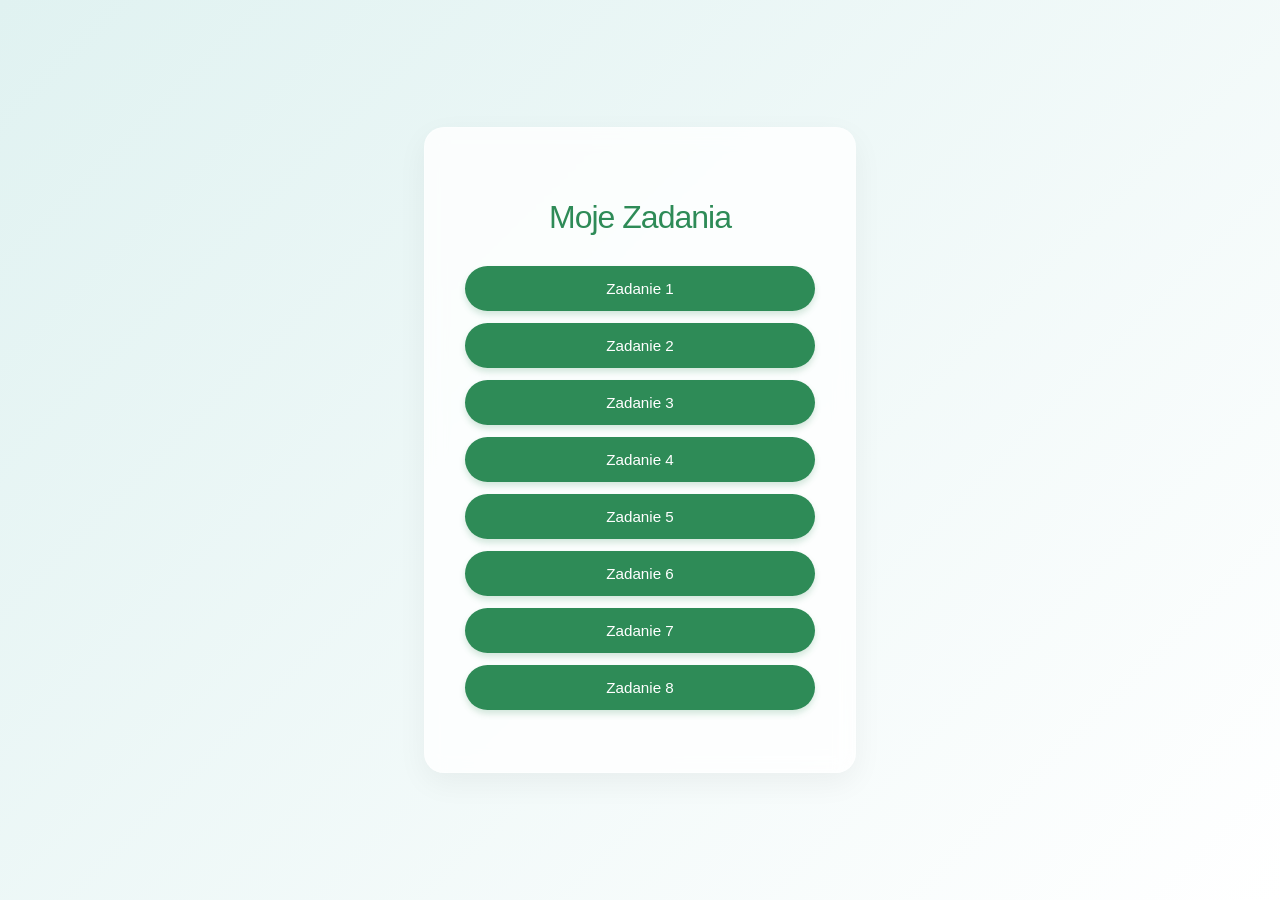
<file: index.html>
<!DOCTYPE html>
<html lang="pl">
<head>
    <meta charset="UTF-8">
    <title>Moje Zadania - Tymofii</title>
    <link rel="stylesheet" href="style.css">
</head>
<body>
    <div class="container">
        <h1>Moje Zadania</h1>
        
        <a href="zad1_cv/index.html" class="btn">Zadanie 1 </a>
        
        <a href="zad2_css/index.html" class="btn">Zadanie 2</a>

        <a href="zad3_motyw/index.html" class="btn">Zadanie 3</a>

        <a href="zad4_js/index.html" class="btn">Zadanie 4</a>
        
        <a href="zad5_form/index.html" class="btn">Zadanie 5</a>

        <a href="zad6_json/index.html" class="btn">Zadanie 6</a>

        <a href="zad7_storage/index.html" class="btn">Zadanie 7</a>

        <a href="zad8_backend/index.html" class="btn">Zadanie 8</a>
    </div>
</body>
</html>
</file>
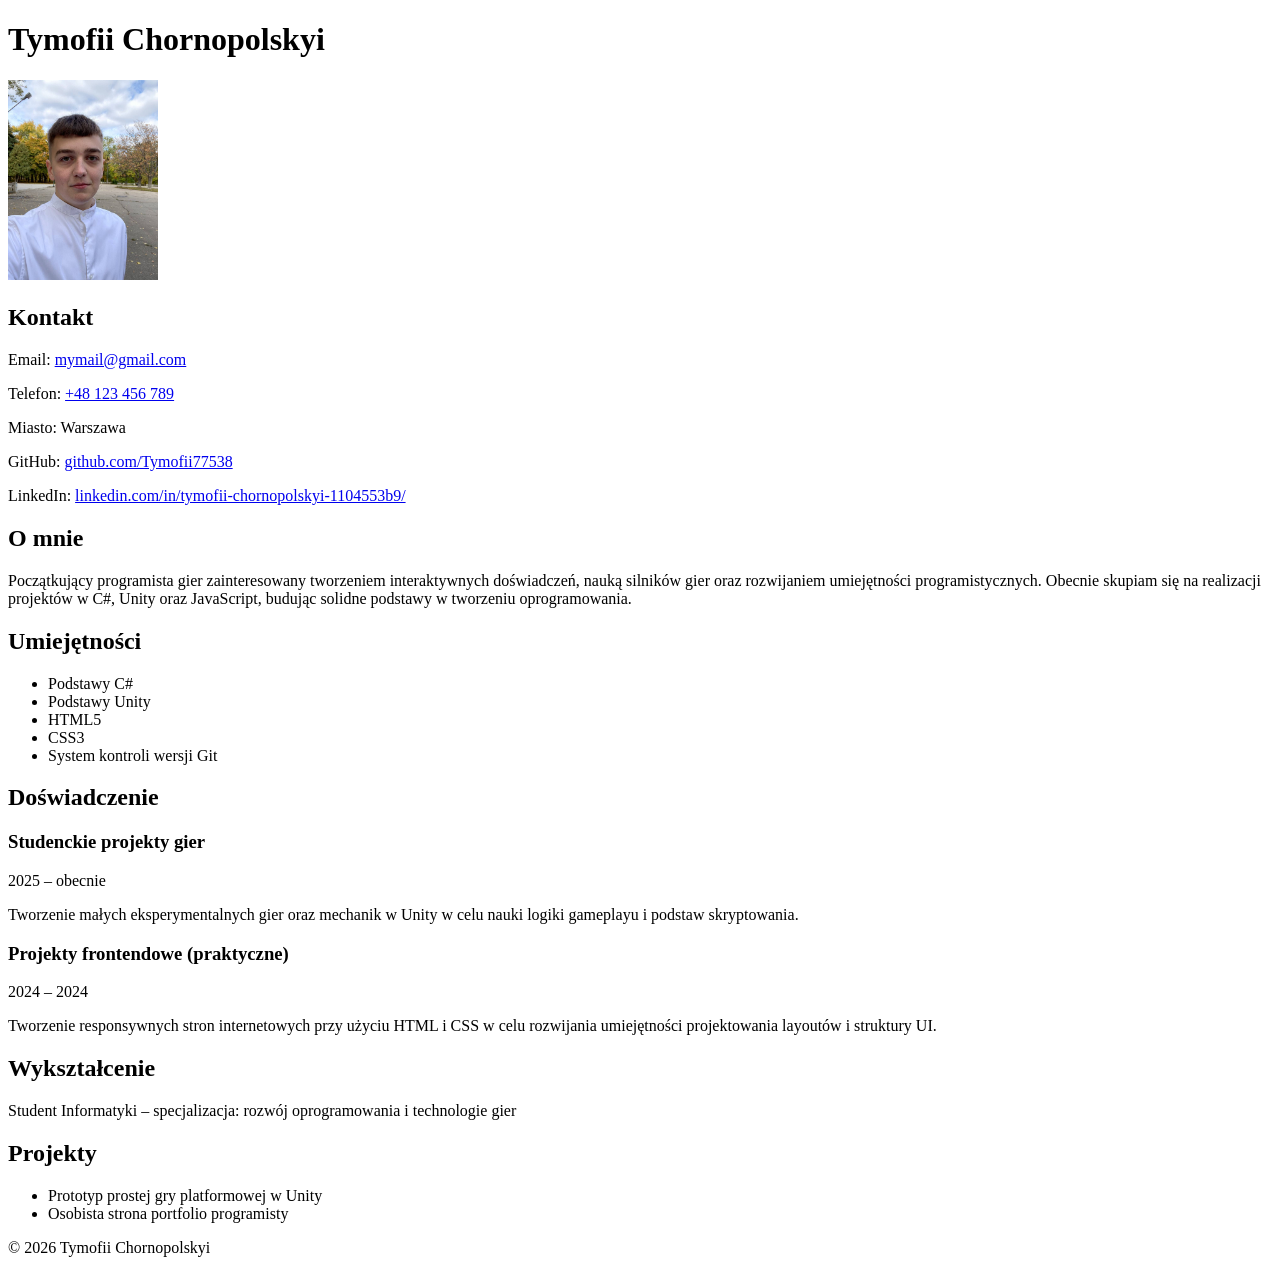
<file: zad1_cv/index.html>
<!DOCTYPE html>
<html lang="pl">
<head>
    <meta charset="UTF-8">
    <meta name="viewport" content="width=device-width, initial-scale=1.0">
    <title>CV Tymofii Chornopolskyi</title>
</head>
<body>

<header>
    <h1>Tymofii Chornopolskyi</h1>
    <img src="me.jpg" alt="Zdjęcie Tymofii Chornopolskyi" width="150">
</header>

<main>

<section>
    <h2>Kontakt</h2>
    <p>Email: 
        <a href="mailto:mymail@gmail.com">
            mymail@gmail.com
        </a>
    </p>

    <p>Telefon: 
        <a href="tel:+48123456789">
            +48 123 456 789
        </a>
    </p>

    <p>Miasto: Warszawa</p>

    <p>GitHub:
        <a href="https://github.com/Tymofii77538"
           target="_blank"
           rel="noopener noreferrer">
           github.com/Tymofii77538
        </a>
    </p>

    <p>LinkedIn:
        <a href="https://www.linkedin.com/in/tymofii-chornopolskyi-1104553b9/"
           target="_blank"
           rel="noopener noreferrer">
           linkedin.com/in/tymofii-chornopolskyi-1104553b9/
        </a>
    </p>
</section>

<section>
    <h2>O mnie</h2>
    <p>
        Początkujący programista gier zainteresowany tworzeniem interaktywnych
        doświadczeń, nauką silników gier oraz rozwijaniem umiejętności programistycznych.
        Obecnie skupiam się na realizacji projektów w C#, Unity oraz JavaScript,
        budując solidne podstawy w tworzeniu oprogramowania.
    </p>
</section>

<section>
    <h2>Umiejętności</h2>
    <ul>
        <li>Podstawy C#</li>
        <li>Podstawy Unity</li>
        <li>HTML5</li>
        <li>CSS3</li>
        <li>System kontroli wersji Git</li>
    </ul>
</section>

<section>
    <h2>Doświadczenie</h2>

    <article>
        <h3>Studenckie projekty gier</h3>
        <p>2025 – obecnie</p>
        <p>
            Tworzenie małych eksperymentalnych gier oraz mechanik w Unity w celu
            nauki logiki gameplayu i podstaw skryptowania.
        </p>
    </article>

    <article>
        <h3>Projekty frontendowe (praktyczne)</h3>
        <p>2024 – 2024</p>
        <p>
            Tworzenie responsywnych stron internetowych przy użyciu HTML i CSS
            w celu rozwijania umiejętności projektowania layoutów i struktury UI.
        </p>
    </article>

</section>

<section>
    <h2>Wykształcenie</h2>
    <p>
        Student Informatyki – specjalizacja: rozwój oprogramowania i technologie gier
    </p>
</section>

<section>
    <h2>Projekty</h2>
    <ul>
        <li>Prototyp prostej gry platformowej w Unity</li>
        <li>Osobista strona portfolio programisty</li>
    </ul>
</section>

</main>

<footer>
    <p>© 2026 Tymofii Chornopolskyi</p>
</footer>

</body>
</html>
</file>
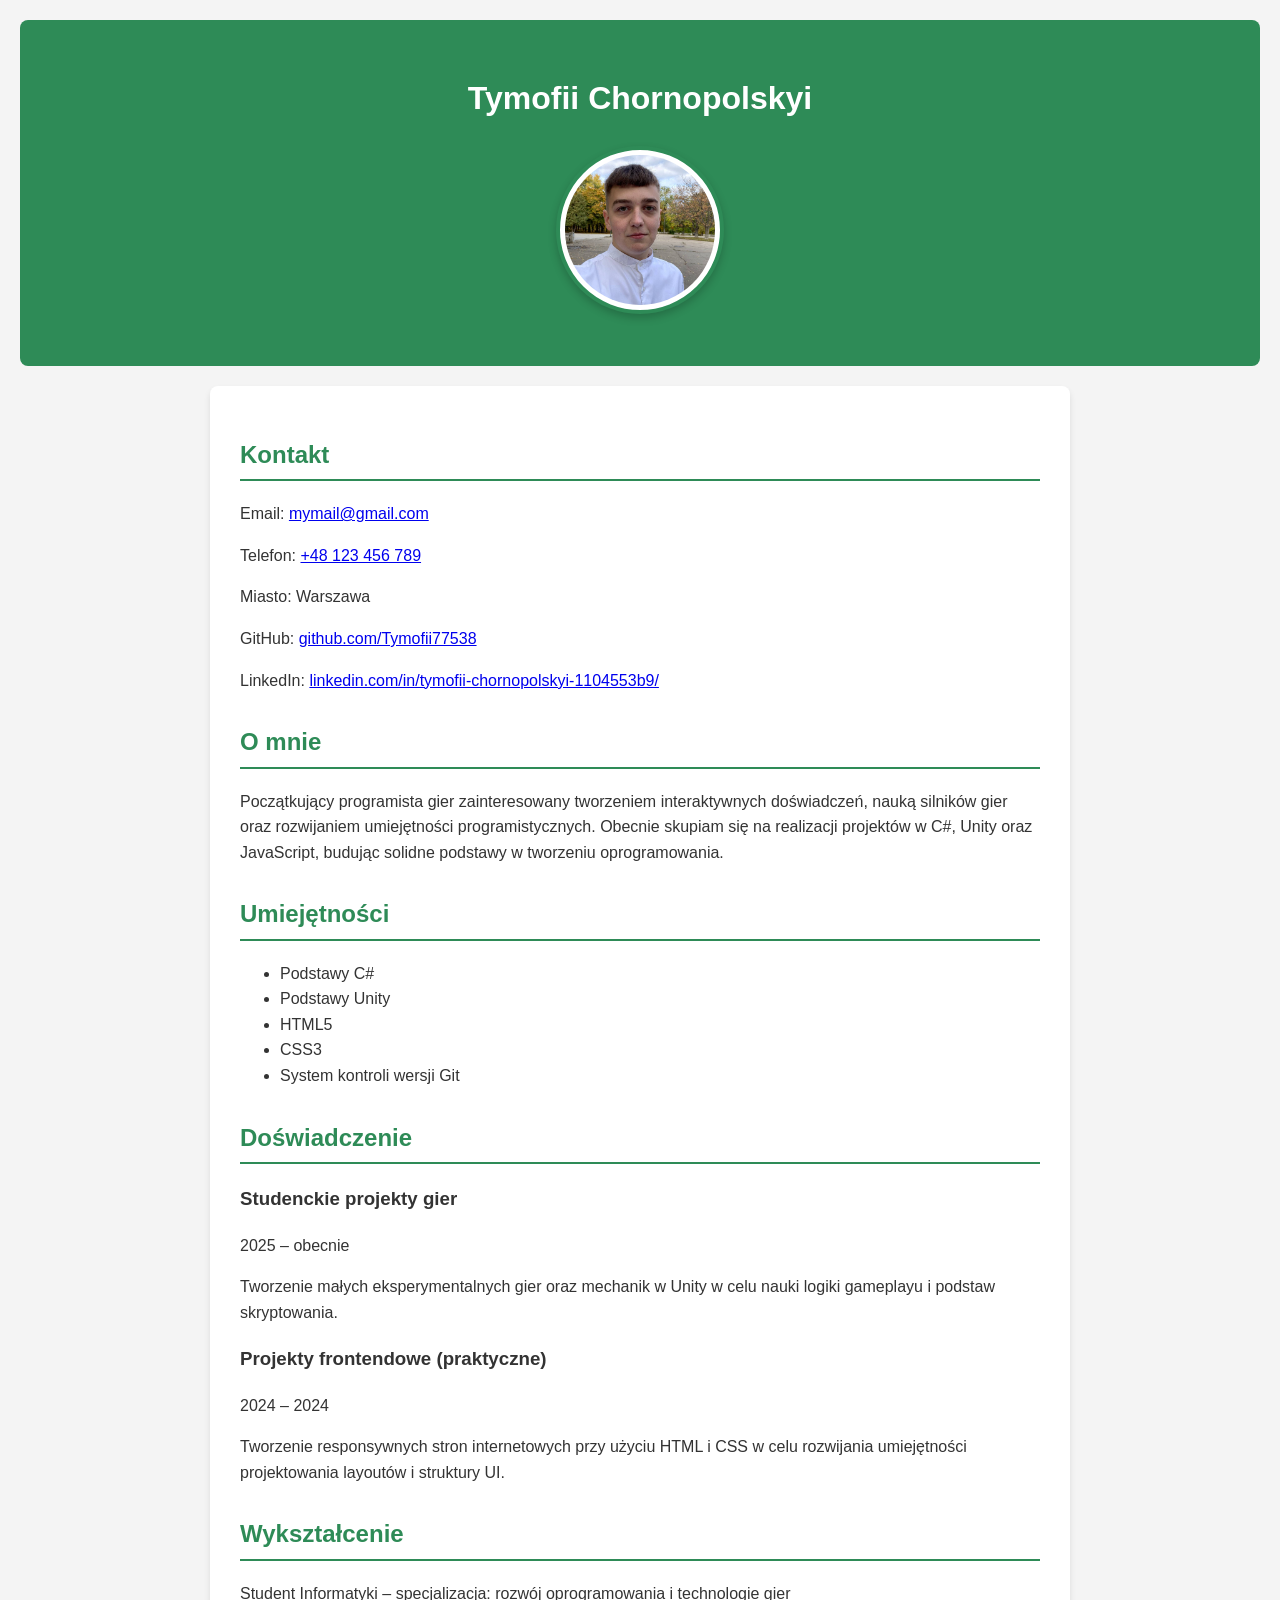
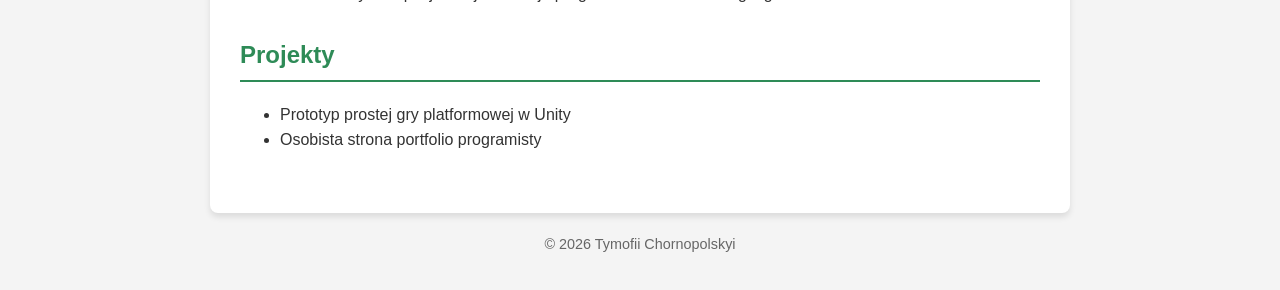
<file: zad2_css/index.html>
<!DOCTYPE html>
<html lang="pl">
<head>
    <meta charset="UTF-8">
    <meta name="viewport" content="width=device-width, initial-scale=1.0">
    <title>CV Tymofii Chornopolskyi</title>
    <link rel="stylesheet" href="style.css"> 
</head>
<body>

<header>
    <h1>Tymofii Chornopolskyi</h1>
    <img src="me.jpg" alt="Zdjęcie Tymofii Chornopolskyi" width="150">
</header>

<main>

<section>
    <h2>Kontakt</h2>
    <p>Email: 
        <a href="mailto:mymail@gmail.com">
            mymail@gmail.com
        </a>
    </p>

    <p>Telefon: 
        <a href="tel:+48123456789">
            +48 123 456 789
        </a>
    </p>

    <p>Miasto: Warszawa</p>

    <p>GitHub:
        <a href="https://github.com/Tymofii77538"
           target="_blank"
           rel="noopener noreferrer">
           github.com/Tymofii77538
        </a>
    </p>

    <p>LinkedIn:
        <a href="https://www.linkedin.com/in/tymofii-chornopolskyi-1104553b9/"
           target="_blank"
           rel="noopener noreferrer">
           linkedin.com/in/tymofii-chornopolskyi-1104553b9/
        </a>
    </p>
</section>

<section>
    <h2>O mnie</h2>
    <p>
        Początkujący programista gier zainteresowany tworzeniem interaktywnych
        doświadczeń, nauką silników gier oraz rozwijaniem umiejętności programistycznych.
        Obecnie skupiam się na realizacji projektów w C#, Unity oraz JavaScript,
        budując solidne podstawy w tworzeniu oprogramowania.
    </p>
</section>

<section>
    <h2>Umiejętności</h2>
    <ul>
        <li>Podstawy C#</li>
        <li>Podstawy Unity</li>
        <li>HTML5</li>
        <li>CSS3</li>
        <li>System kontroli wersji Git</li>
    </ul>
</section>

<section>
    <h2>Doświadczenie</h2>

    <article>
        <h3>Studenckie projekty gier</h3>
        <p>2025 – obecnie</p>
        <p>
            Tworzenie małych eksperymentalnych gier oraz mechanik w Unity w celu
            nauki logiki gameplayu i podstaw skryptowania.
        </p>
    </article>

    <article>
        <h3>Projekty frontendowe (praktyczne)</h3>
        <p>2024 – 2024</p>
        <p>
            Tworzenie responsywnych stron internetowych przy użyciu HTML i CSS
            w celu rozwijania umiejętności projektowania layoutów i struktury UI.
        </p>
    </article>

</section>

<section>
    <h2>Wykształcenie</h2>
    <p>
        Student Informatyki – specjalizacja: rozwój oprogramowania i technologie gier
    </p>
</section>

<section>
    <h2>Projekty</h2>
    <ul>
        <li>Prototyp prostej gry platformowej w Unity</li>
        <li>Osobista strona portfolio programisty</li>
    </ul>
</section>

</main>

<footer>
    <p>© 2026 Tymofii Chornopolskyi</p>
</footer>

</body>
</html>
</file>
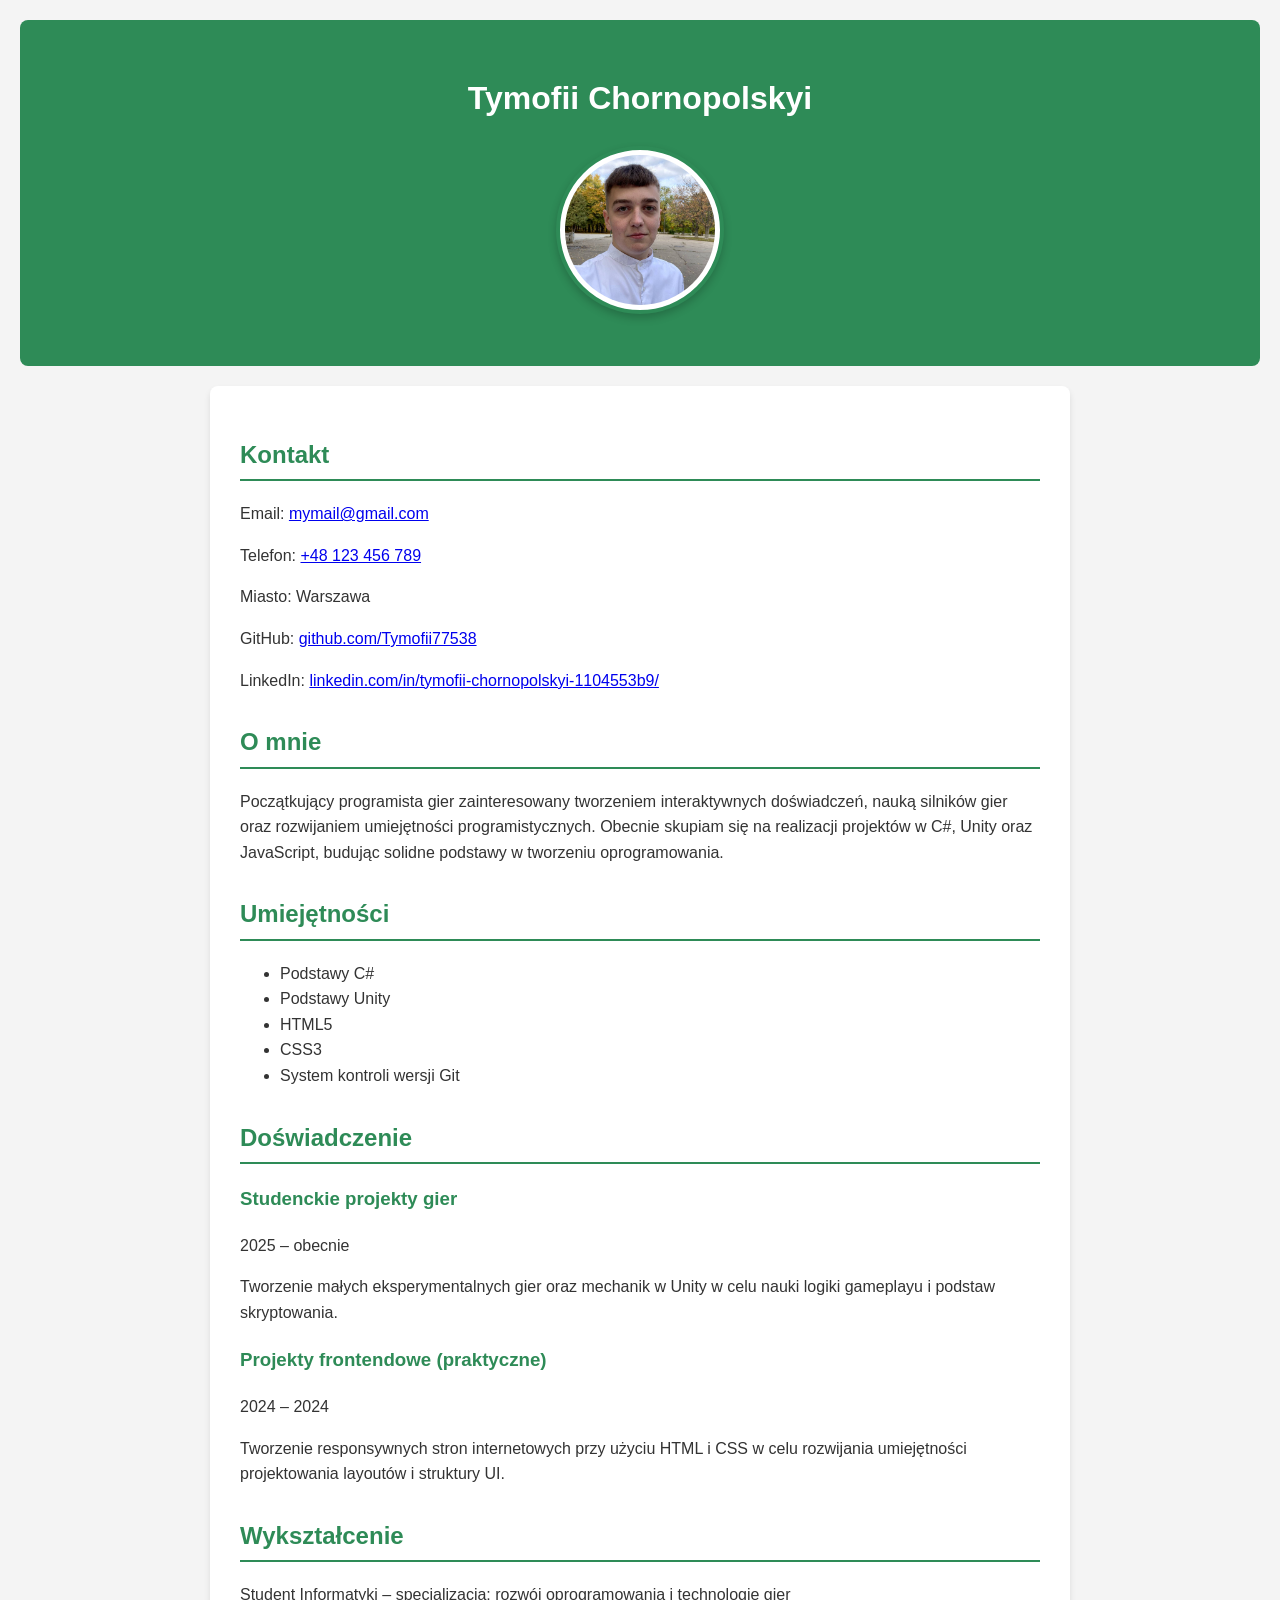
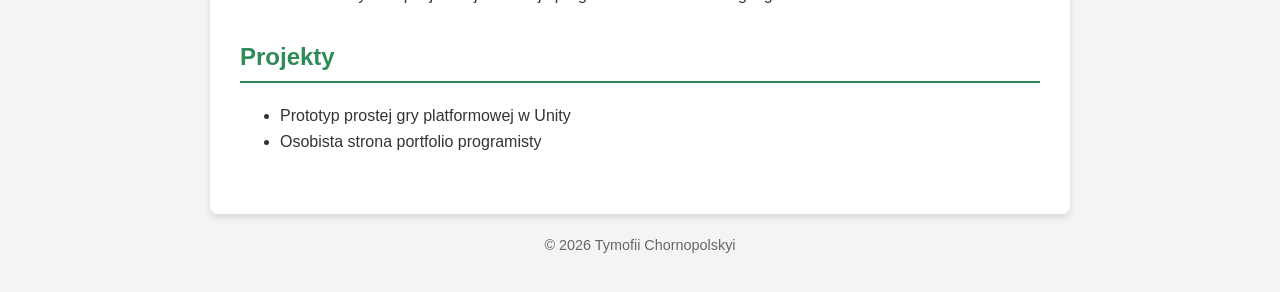
<file: zad3_motyw/index.html>
<!DOCTYPE html>
<html lang="pl">
<head>
    <meta charset="UTF-8">
    <meta name="viewport" content="width=device-width, initial-scale=1.0">
    <title>CV Tymofii Chornopolskyi</title>
    <link rel="stylesheet" href="green.css"> 
</head>
<body>

<header>
    <h1>Tymofii Chornopolskyi</h1>
    <img src="me.jpg" alt="Zdjęcie Tymofii Chornopolskyi" width="150">
</header>

<main>

<section>
    <h2>Kontakt</h2>
    <p>Email: 
        <a href="mailto:mymail@gmail.com">
            mymail@gmail.com
        </a>
    </p>

    <p>Telefon: 
        <a href="tel:+48123456789">
            +48 123 456 789
        </a>
    </p>

    <p>Miasto: Warszawa</p>

    <p>GitHub:
        <a href="https://github.com/Tymofii77538"
           target="_blank"
           rel="noopener noreferrer">
           github.com/Tymofii77538
        </a>
    </p>

    <p>LinkedIn:
        <a href="https://www.linkedin.com/in/tymofii-chornopolskyi-1104553b9/"
           target="_blank"
           rel="noopener noreferrer">
           linkedin.com/in/tymofii-chornopolskyi-1104553b9/
        </a>
    </p>
</section>

<section>
    <h2>O mnie</h2>
    <p>
        Początkujący programista gier zainteresowany tworzeniem interaktywnych
        doświadczeń, nauką silników gier oraz rozwijaniem umiejętności programistycznych.
        Obecnie skupiam się na realizacji projektów w C#, Unity oraz JavaScript,
        budując solidne podstawy w tworzeniu oprogramowania.
    </p>
</section>

<section>
    <h2>Umiejętności</h2>
    <ul>
        <li>Podstawy C#</li>
        <li>Podstawy Unity</li>
        <li>HTML5</li>
        <li>CSS3</li>
        <li>System kontroli wersji Git</li>
    </ul>
</section>

<section>
    <h2>Doświadczenie</h2>

    <article>
        <h3>Studenckie projekty gier</h3>
        <p>2025 – obecnie</p>
        <p>
            Tworzenie małych eksperymentalnych gier oraz mechanik w Unity w celu
            nauki logiki gameplayu i podstaw skryptowania.
        </p>
    </article>

    <article>
        <h3>Projekty frontendowe (praktyczne)</h3>
        <p>2024 – 2024</p>
        <p>
            Tworzenie responsywnych stron internetowych przy użyciu HTML i CSS
            w celu rozwijania umiejętności projektowania layoutów i struktury UI.
        </p>
    </article>

</section>

<section>
    <h2>Wykształcenie</h2>
    <p>
        Student Informatyki – specjalizacja: rozwój oprogramowania i technologie gier
    </p>
</section>

<section>
    <h2>Projekty</h2>
    <ul>
        <li>Prototyp prostej gry platformowej w Unity</li>
        <li>Osobista strona portfolio programisty</li>
    </ul>
</section>

</main>

<footer>
    <p>© 2026 Tymofii Chornopolskyi</p>
</footer>

</body>
</html>
</file>
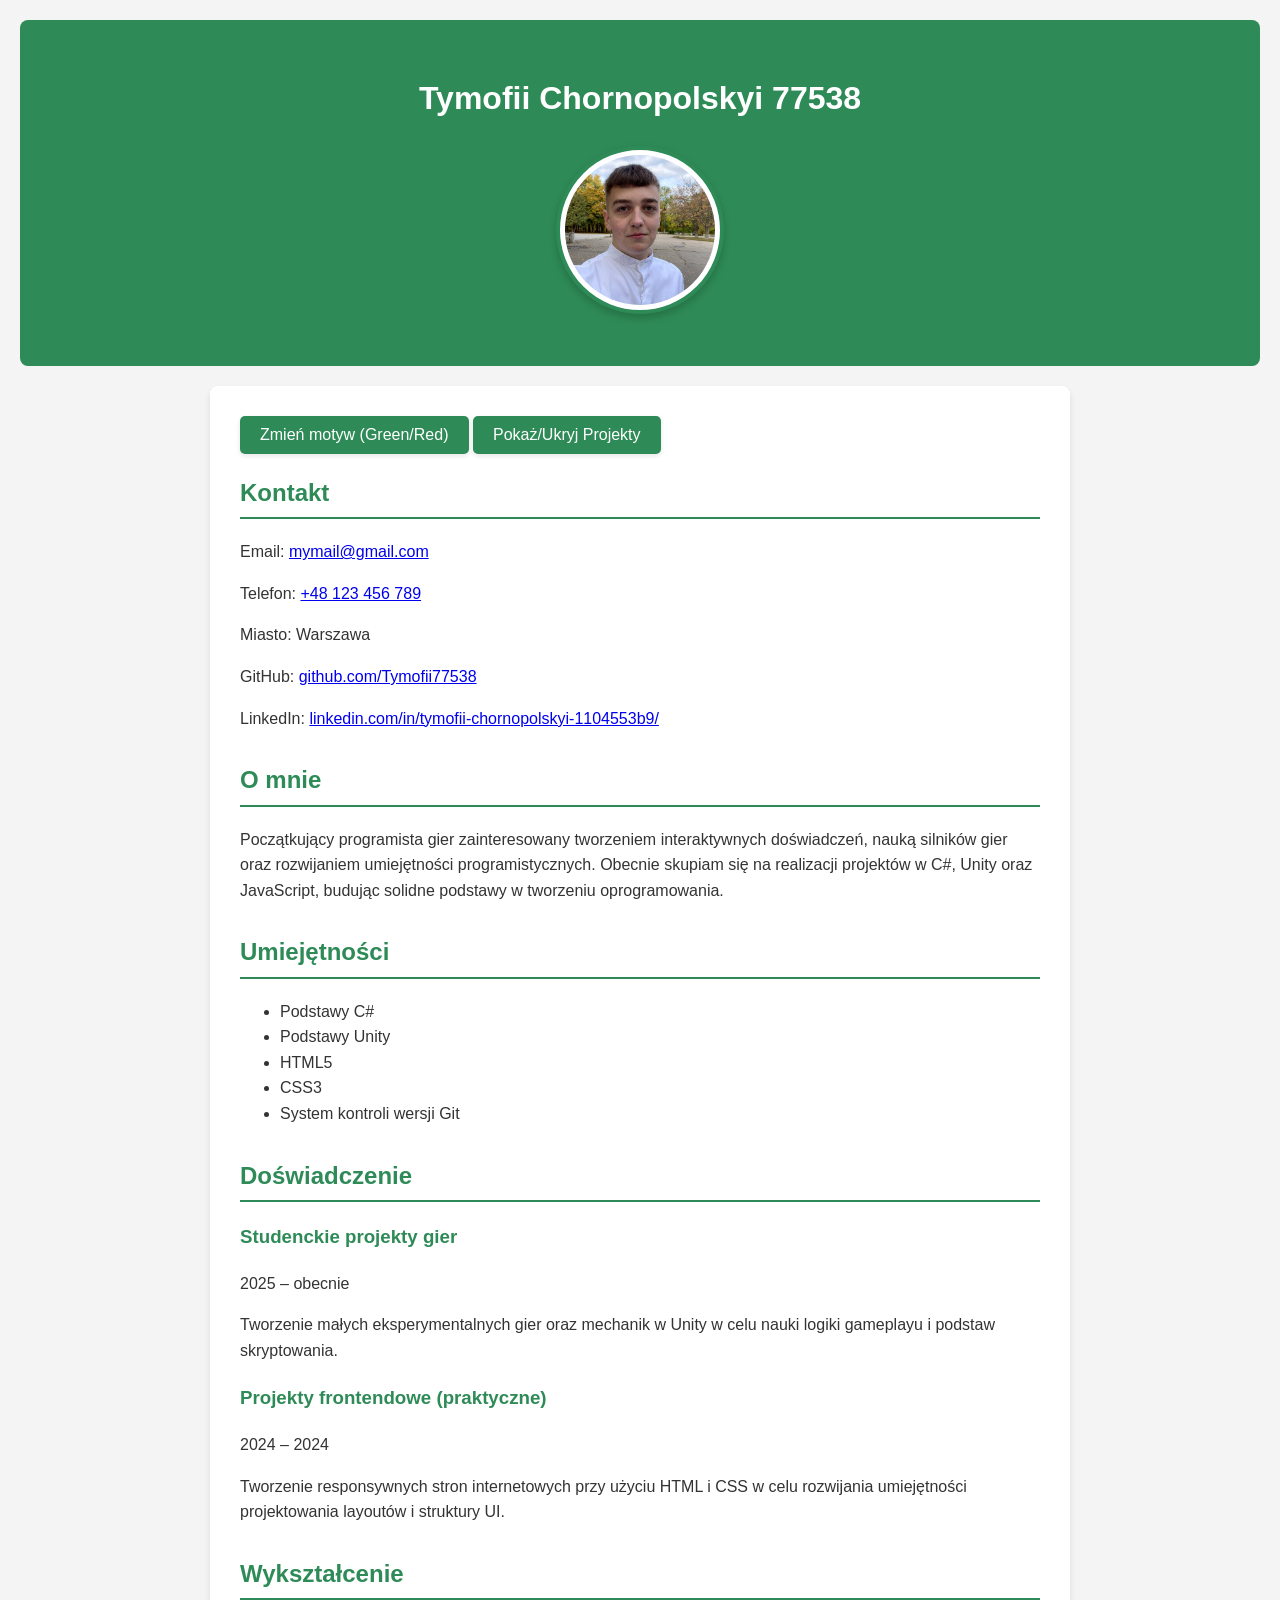
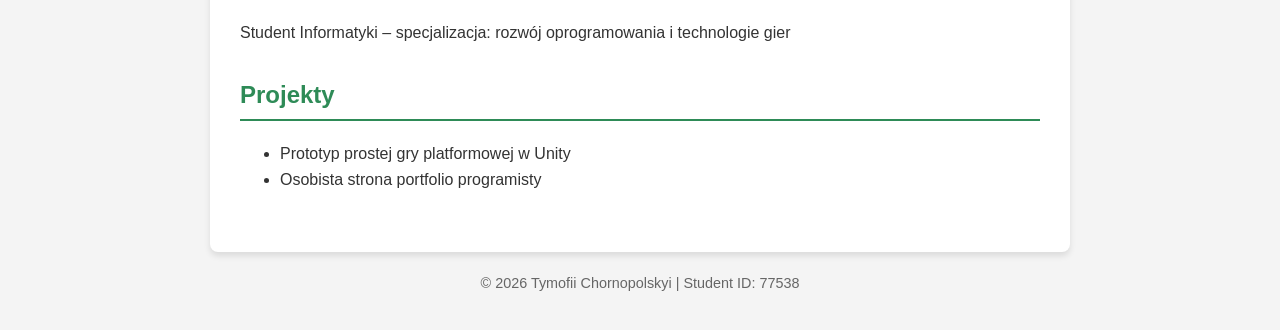
<file: zad4_js/index.html>
<!DOCTYPE html>
<html lang="pl">
<head>
    <meta charset="UTF-8">
    <meta name="viewport" content="width=device-width, initial-scale=1.0">
    <title>CV Tymofii Chornopolskyi - 77538</title>
    <link rel="stylesheet" href="green.css"> 
</head>
<body>

<header>
    <h1>Tymofii Chornopolskyi 77538</h1>
    <img src="me.jpg" alt="Zdjęcie Tymofii Chornopolskyi" width="150">
</header>

<main>
<div class="controls">
    <button id="themeButton">Zmień motyw (Green/Red)</button>
    <button id="toggleSectionButton">Pokaż/Ukryj Projekty</button>
</div>
<section>
    <h2>Kontakt</h2>
    <p>Email: 
        <a href="mailto:mymail@gmail.com">
            mymail@gmail.com
        </a>
    </p>

    <p>Telefon: 
        <a href="tel:+48123456789">
            +48 123 456 789
        </a>
    </p>

    <p>Miasto: Warszawa</p>

    <p>GitHub:
        <a href="https://github.com/Tymofii77538"
           target="_blank"
           rel="noopener noreferrer">
           github.com/Tymofii77538
        </a>
    </p>

    <p>LinkedIn:
        <a href="https://www.linkedin.com/in/tymofii-chornopolskyi-1104553b9/"
           target="_blank"
           rel="noopener noreferrer">
           linkedin.com/in/tymofii-chornopolskyi-1104553b9/
        </a>
    </p>
</section>

<section>
    <h2>O mnie</h2>
    <p>
        Początkujący programista gier zainteresowany tworzeniem interaktywnych
        doświadczeń, nauką silników gier oraz rozwijaniem umiejętności programistycznych.
        Obecnie skupiam się na realizacji projektów w C#, Unity oraz JavaScript,
        budując solidne podstawy w tworzeniu oprogramowania.
    </p>
</section>

<section>
    <h2>Umiejętności</h2>
    <ul>
        <li>Podstawy C#</li>
        <li>Podstawy Unity</li>
        <li>HTML5</li>
        <li>CSS3</li>
        <li>System kontroli wersji Git</li>
    </ul>
</section>

<section>
    <h2>Doświadczenie</h2>

    <article>
        <h3>Studenckie projekty gier</h3>
        <p>2025 – obecnie</p>
        <p>
            Tworzenie małych eksperymentalnych gier oraz mechanik w Unity w celu
            nauki logiki gameplayu i podstaw skryptowania.
        </p>
    </article>

    <article>
        <h3>Projekty frontendowe (praktyczne)</h3>
        <p>2024 – 2024</p>
        <p>
            Tworzenie responsywnych stron internetowych przy użyciu HTML i CSS
            w celu rozwijania umiejętności projektowania layoutów i struktury UI.
        </p>
    </article>

</section>

<section>
    <h2>Wykształcenie</h2>
    <p>
        Student Informatyki – specjalizacja: rozwój oprogramowania i technologie gier
    </p>
</section>

<section id="projectsSection">
    <h2>Projekty</h2>
    <ul>
        <li>Prototyp prostej gry platformowej w Unity</li>
        <li>Osobista strona portfolio programisty</li>
    </ul>
</section>


<script src="script.js"></script>
</main>

<footer>
    <p>© 2026 Tymofii Chornopolskyi | Student ID: 77538</p>
</footer>

</body>
</html>
</file>
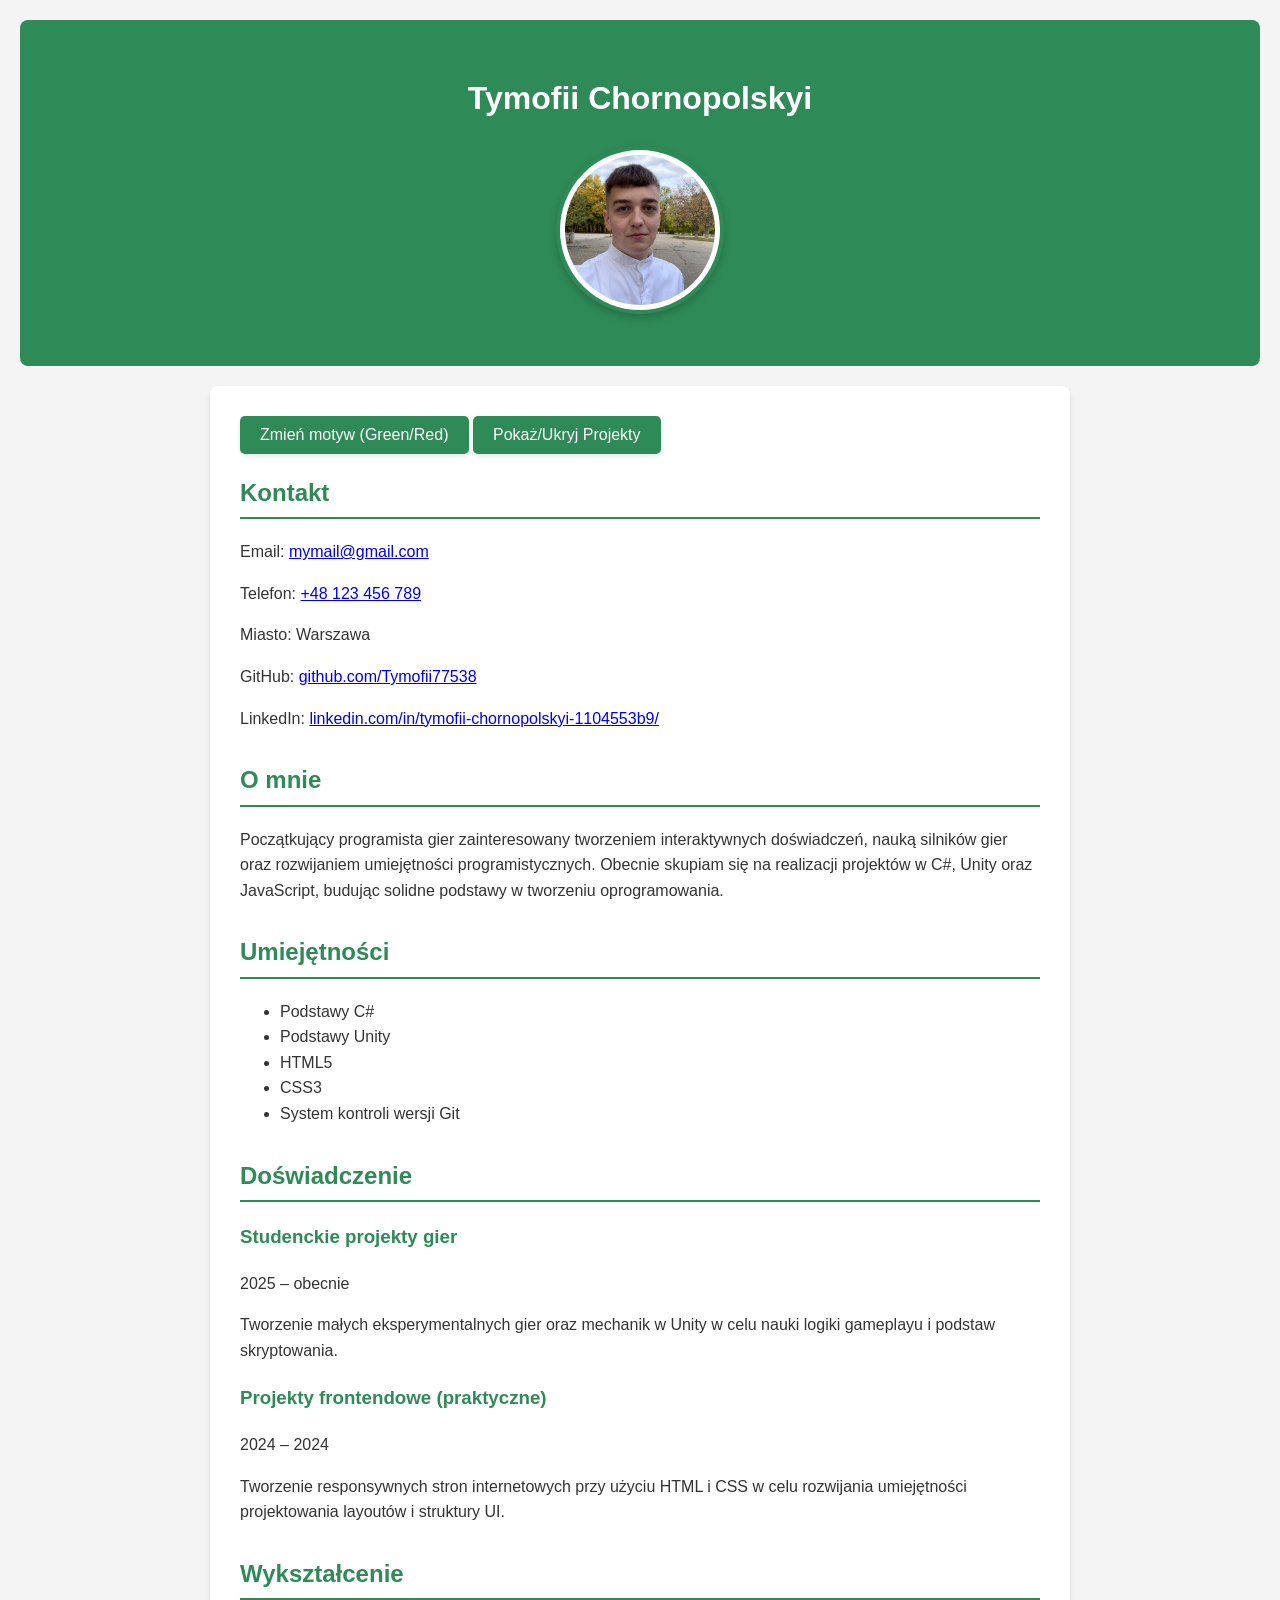
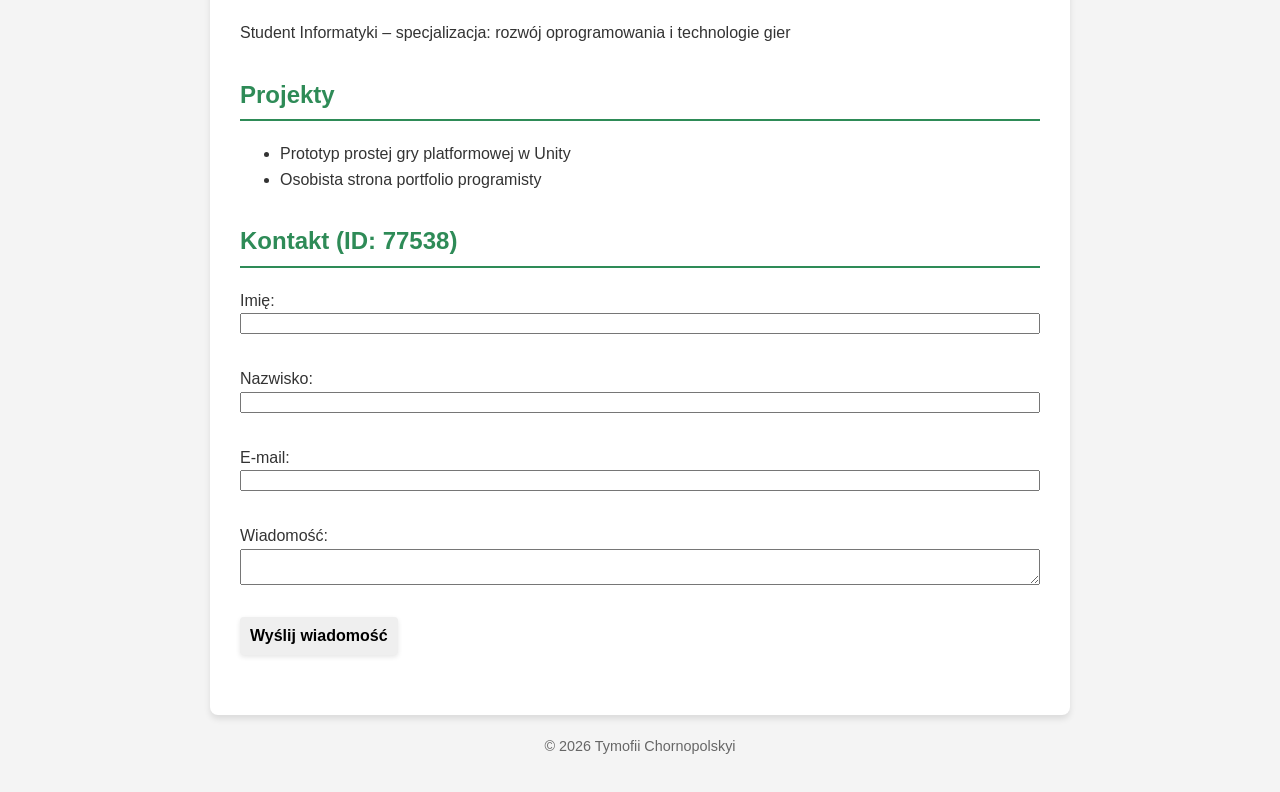
<file: zad5_form/index.html>
<!DOCTYPE html>
<html lang="pl">
<head>
    <meta charset="UTF-8">
    <meta name="viewport" content="width=device-width, initial-scale=1.0">
    <title>CV Tymofii Chornopolskyi</title>
    <link rel="stylesheet" href="green.css"> 
</head>
<body>

<header>
    <h1>Tymofii Chornopolskyi</h1>
    <img src="me.jpg" alt="Zdjęcie Tymofii Chornopolskyi" width="150">
</header>

<main>
<div class="controls">
    <button id="themeButton">Zmień motyw (Green/Red)</button>
    <button id="toggleSectionButton">Pokaż/Ukryj Projekty</button>
</div>
<section>
    <h2>Kontakt</h2>
    <p>Email: 
        <a href="mailto:mymail@gmail.com">
            mymail@gmail.com
        </a>
    </p>

    <p>Telefon: 
        <a href="tel:+48123456789">
            +48 123 456 789
        </a>
    </p>

    <p>Miasto: Warszawa</p>

    <p>GitHub:
        <a href="https://github.com/Tymofii77538"
           target="_blank"
           rel="noopener noreferrer">
           github.com/Tymofii77538
        </a>
    </p>

    <p>LinkedIn:
        <a href="https://www.linkedin.com/in/tymofii-chornopolskyi-1104553b9/"
           target="_blank"
           rel="noopener noreferrer">
           linkedin.com/in/tymofii-chornopolskyi-1104553b9/
        </a>
    </p>
</section>

<section>
    <h2>O mnie</h2>
    <p>
        Początkujący programista gier zainteresowany tworzeniem interaktywnych
        doświadczeń, nauką silników gier oraz rozwijaniem umiejętności programistycznych.
        Obecnie skupiam się na realizacji projektów w C#, Unity oraz JavaScript,
        budując solidne podstawy w tworzeniu oprogramowania.
    </p>
</section>

<section>
    <h2>Umiejętności</h2>
    <ul>
        <li>Podstawy C#</li>
        <li>Podstawy Unity</li>
        <li>HTML5</li>
        <li>CSS3</li>
        <li>System kontroli wersji Git</li>
    </ul>
</section>

<section>
    <h2>Doświadczenie</h2>

    <article>
        <h3>Studenckie projekty gier</h3>
        <p>2025 – obecnie</p>
        <p>
            Tworzenie małych eksperymentalnych gier oraz mechanik w Unity w celu
            nauki logiki gameplayu i podstaw skryptowania.
        </p>
    </article>

    <article>
        <h3>Projekty frontendowe (praktyczne)</h3>
        <p>2024 – 2024</p>
        <p>
            Tworzenie responsywnych stron internetowych przy użyciu HTML i CSS
            w celu rozwijania umiejętności projektowania layoutów i struktury UI.
        </p>
    </article>

</section>

<section>
    <h2>Wykształcenie</h2>
    <p>
        Student Informatyki – specjalizacja: rozwój oprogramowania i technologie gier
    </p>
</section>

<section id="projectsSection">
    <h2>Projekty</h2>
    <ul>
        <li>Prototyp prostej gry platformowej w Unity</li>
        <li>Osobista strona portfolio programisty</li>
    </ul>
</section>


<section id="contact">
    <h2>Kontakt (ID: 77538)</h2>
    <form id="contactForm" novalidate>
        <div class="form-group">
            <label for="firstName">Imię:</label>
            <input type="text" id="firstName">
            <span id="firstNameError" class="error-text"></span>
        </div>

        <div class="form-group">
            <label for="lastName">Nazwisko:</label>
            <input type="text" id="lastName">
            <span id="lastNameError" class="error-text"></span>
        </div>

        <div class="form-group">
            <label for="email">E-mail:</label>
            <input type="email" id="email">
            <span id="emailError" class="error-text"></span>
        </div>

        <div class="form-group">
            <label for="message">Wiadomość:</label>
            <textarea id="message"></textarea>
            <span id="messageError" class="error-text"></span>
        </div>

        <button type="submit" id="submitBtn">Wyślij wiadomość</button>
        <div id="successMessage" class="success-text"></div>
    </form>
</section>
</main>

<footer>
    <p>© 2026 Tymofii Chornopolskyi</p>
</footer>
<script src="script.js"></script>
</body>
</html>
</file>
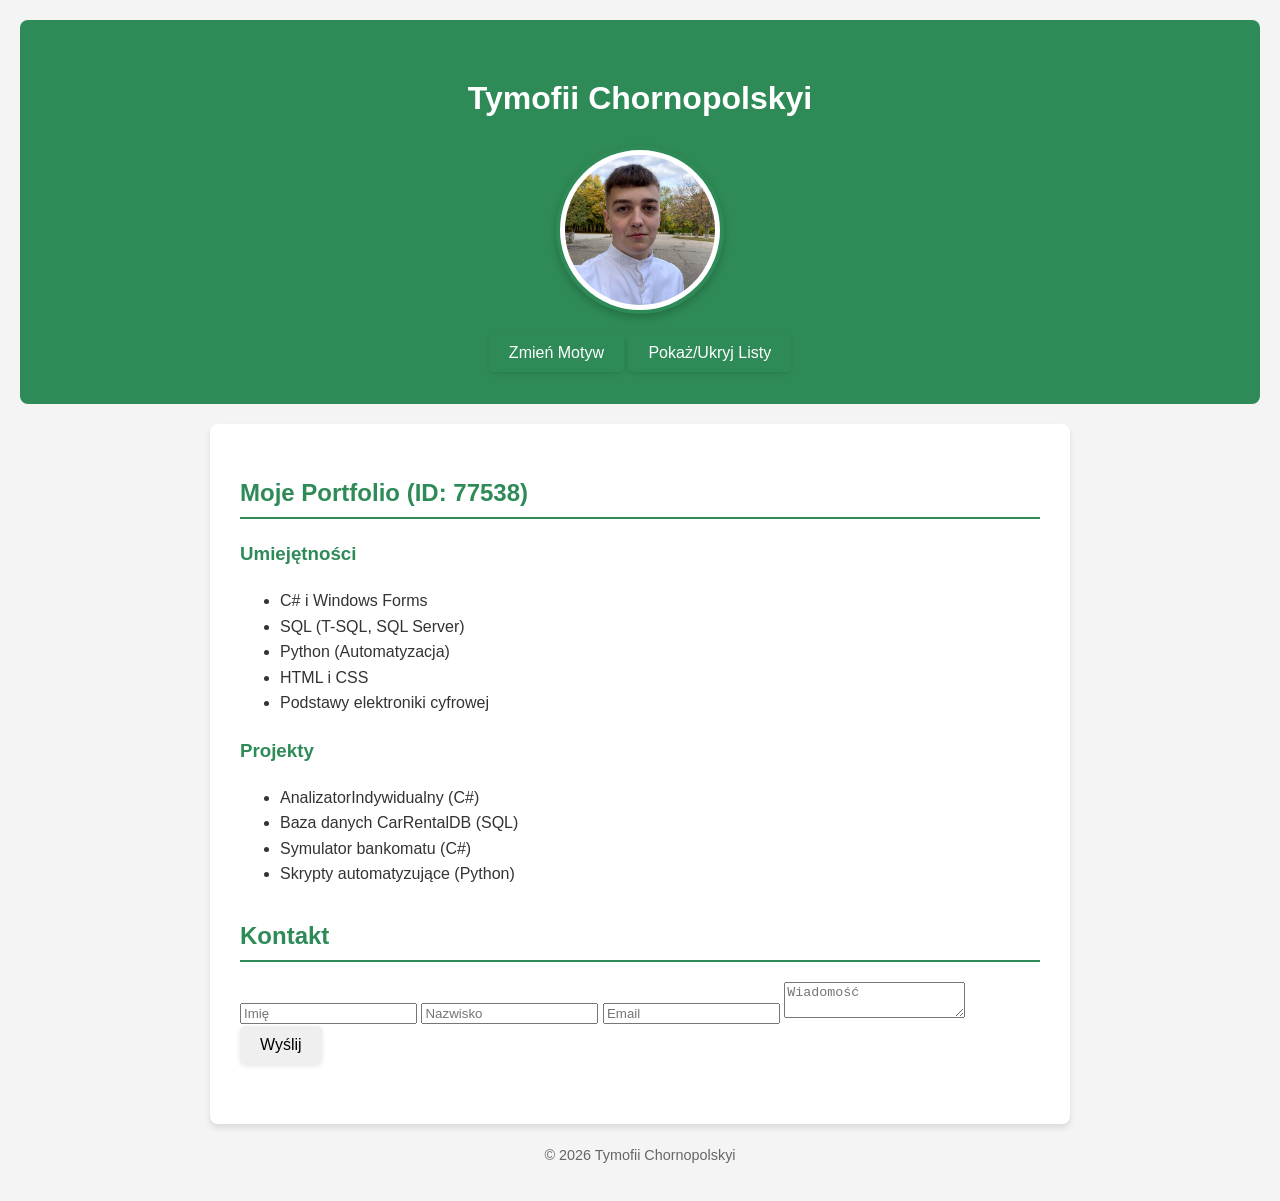
<file: zad6_json/index.html>
<!DOCTYPE html>
<html lang="pl">
<head>
    <meta charset="UTF-8">
    <meta name="viewport" content="width=device-width, initial-scale=1.0">
    <title>CV Tymofii Chornopolskyi</title>
    <link rel="stylesheet" href="green.css"> 
</head>
<body>

<header>
    <h1>Tymofii Chornopolskyi</h1>
    <img src="me.jpg" alt="Profile Photo">
    
    <div class="controls">
        <button id="themeButton">Zmień Motyw</button>
        <button id="toggleSectionButton">Pokaż/Ukryj Listy</button>
    </div>
</header>

<main>
    <div id="dynamicContent">
        <h2>Moje Portfolio (ID: 77538)</h2>
        
        <section id="listsSection">
            <h3>Umiejętności</h3>
            <ul id="skillsList"></ul>
            <h3>Projekty</h3>
            <ul id="projectsList"></ul>
        </section>
    </div>

    <section>
        <h2>Kontakt</h2>
        <form id="contactForm" novalidate>
            <input type="text" id="firstName" placeholder="Imię">
            <span id="firstNameError" class="error"></span>
            
            <input type="text" id="lastName" placeholder="Nazwisko">
            <span id="lastNameError" class="error"></span>
            
            <input type="email" id="email" placeholder="Email">
            <span id="emailError" class="error"></span>
            
            <textarea id="message" placeholder="Wiadomość"></textarea>
            <span id="messageError" class="error"></span>
            
            <button type="submit">Wyślij</button>
        </form>
        <p id="successMessage"></p>
    </section>
</main>
<script src="script.js"></script>

<footer>
    <p>© 2026 Tymofii Chornopolskyi</p>
</footer>
<script src="script.js"></script>
</body>
</html>
</file>
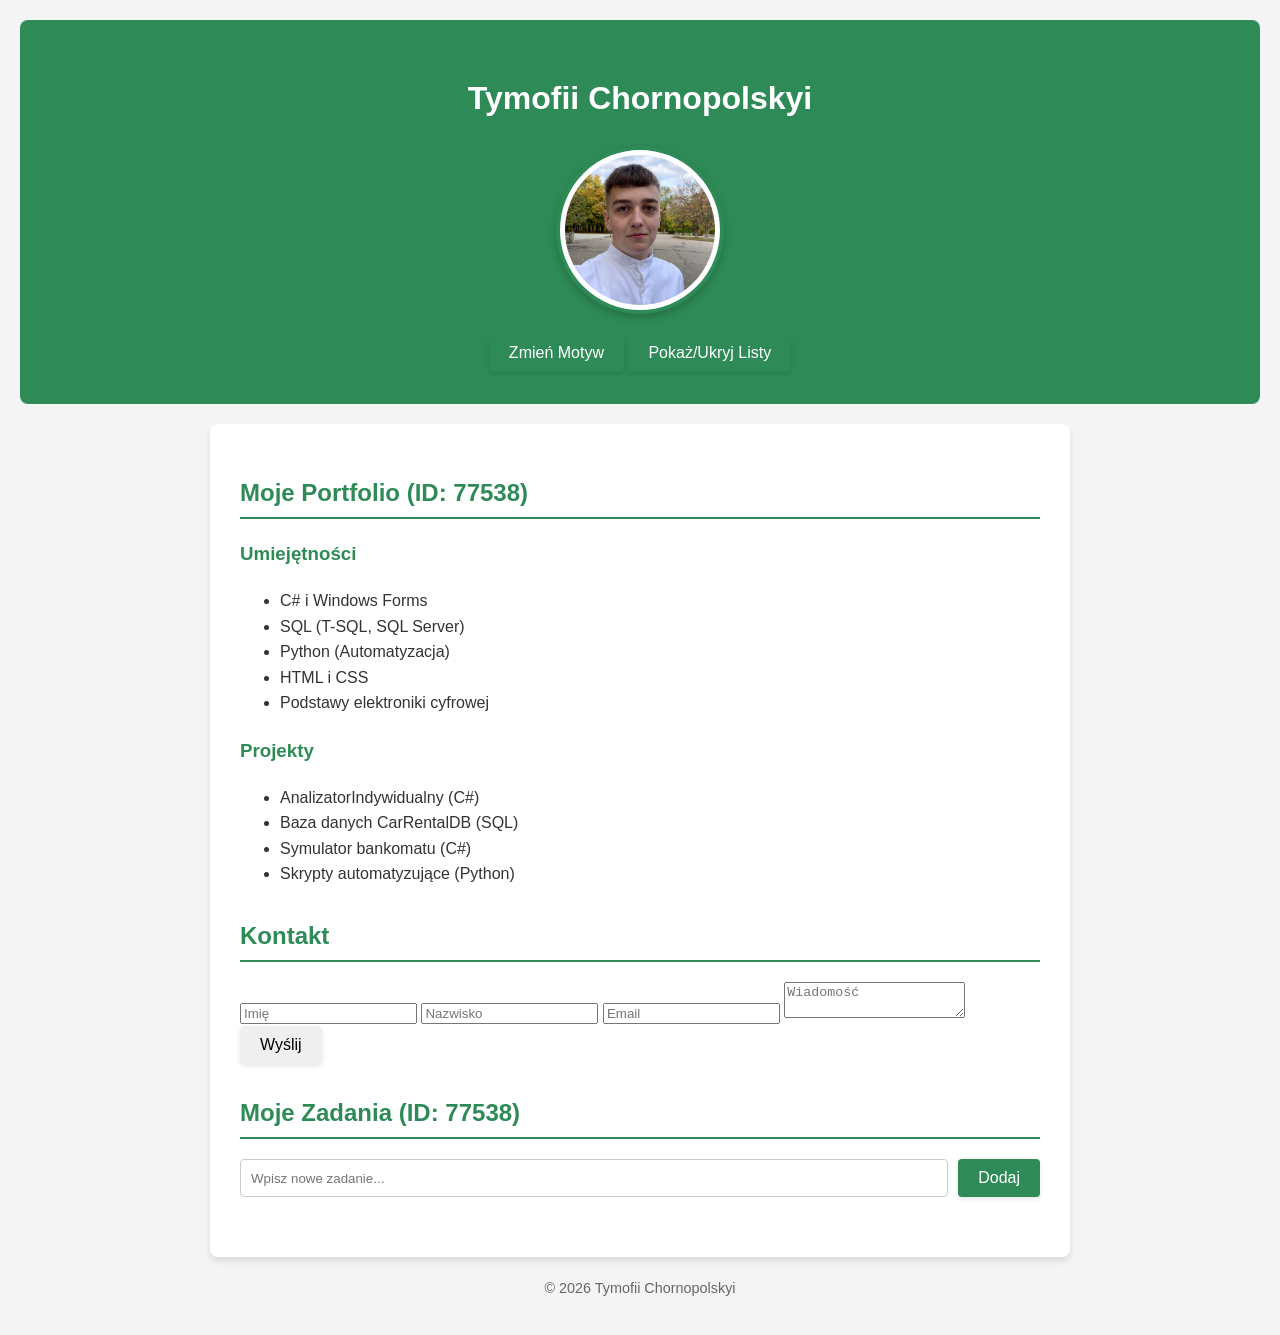
<file: zad7_storage/index.html>
<!DOCTYPE html>
<html lang="pl">
<head>
    <meta charset="UTF-8">
    <meta name="viewport" content="width=device-width, initial-scale=1.0">
    <title>CV Tymofii Chornopolskyi</title>
    <link rel="stylesheet" href="green.css"> 
</head>
<body>

<header>
    <h1>Tymofii Chornopolskyi</h1>
    <img src="me.jpg" alt="Profile Photo">
    
    <div class="controls">
        <button id="themeButton">Zmień Motyw</button>
        <button id="toggleSectionButton">Pokaż/Ukryj Listy</button>
    </div>
</header>

<main>
    <div id="dynamicContent">
        <h2>Moje Portfolio (ID: 77538)</h2>
        
        <section id="listsSection">
            <h3>Umiejętności</h3>
            <ul id="skillsList"></ul>
            <h3>Projekty</h3>
            <ul id="projectsList"></ul>
        </section>
    </div>

    <section>
        <h2>Kontakt</h2>
        <form id="contactForm" novalidate>
            <input type="text" id="firstName" placeholder="Imię">
            <span id="firstNameError" class="error"></span>
            
            <input type="text" id="lastName" placeholder="Nazwisko">
            <span id="lastNameError" class="error"></span>
            
            <input type="email" id="email" placeholder="Email">
            <span id="emailError" class="error"></span>
            
            <textarea id="message" placeholder="Wiadomość"></textarea>
            <span id="messageError" class="error"></span>
            
            <button type="submit">Wyślij</button>
        </form>
        <p id="successMessage"></p>
    </section>
<section id="storage-section">
    <h2>Moje Zadania (ID: 77538)</h2>
    
    <div class="input-group">
        <input type="text" id="taskInput" placeholder="Wpisz nowe zadanie...">
        <button id="addTaskBtn">Dodaj</button>
    </div>

    <ul id="taskList">
        <!-- Tasks will appear here dynamically -->
    </ul>
</section>
</main>
<script src="script.js"></script>

<footer>
    <p>© 2026 Tymofii Chornopolskyi</p>
</footer>
<script src="script.js"></script>
</body>
</html>
</file>
<file: style.css>
body {
    background: linear-gradient(135deg, #e0f2f1 0%, #ffffff 100%);
    display: flex;
    justify-content: center;
    align-items: center;
    height: 100vh;
    margin: 0;
    font-family: 'Inter', -apple-system, BlinkMacSystemFont, sans-serif;
}

.container {
    background: rgba(255, 255, 255, 0.8);
    backdrop-filter: blur(10px); 
    padding: 50px 40px;
    border-radius: 20px;
    border: 1px solid rgba(255, 255, 255, 0.3);
    box-shadow: 0 10px 30px rgba(0, 0, 0, 0.05);
    text-align: center;
    width: 350px;
}

h1 {
    font-weight: 300;
    color: #2e8b57;
    margin-bottom: 30px;
    letter-spacing: -1px;
}

.btn {
    display: block;
    background-color: #2e8b57; 
    color: white;
    padding: 14px;
    margin: 12px 0;
    text-decoration: none;
    border-radius: 50px; 
    font-size: 0.95rem;
    font-weight: 500;
    transition: all 0.3s ease;
    box-shadow: 0 4px 6px rgba(46, 139, 87, 0.2);
}

.btn:hover {
    background-color: #246d45;
    transform: translateY(-2px); 
    box-shadow: 0 6px 12px rgba(46, 139, 87, 0.3);
}

.btn-outline {
    background-color: transparent;
    color: #2e8b57;
    border: 2px solid #2e8b57;
    box-shadow: none;
}

.btn-outline:hover {
    background-color: #2e8b57;
    color: white;
}
</file>
<file: zad2_css/style.css>
body {
    font-family: 'Segoe UI', Tahoma, Geneva, Verdana, sans-serif;
    line-height: 1.6;
    color: #333;
    background-color: #f4f4f4;

    margin:0;
    padding:20px;
}

header {
    background-color: #2e8b57;
    color: white;
    padding: 2rem;
    text-align: center;
    border-radius: 8px;
}

main {
    max-width: 800px;
    margin:20px auto;
    background: white;
    padding: 30px;
    border-radius: 8px;
    box-shadow: 0 4px 6px rgba(0, 0, 0, 0.1 );
}

h2 {
    color: #2e8b57;
    border-bottom:2px solid #2e8b57;
    padding-bottom: 5px;
}

section {
    margin-bottom: 30px;
}
img {
    width:150px;
    height: 150px;
    object-fit: cover;
    border-radius: 50%;

    border: 4px solid #2e8b57;

    display: block;
    margin: 20px auto;
    padding: 5px;
    background-color: #fff;

    box-shadow: 0 4px 8px rgba(0, 0, 0, 0.2);
    transition: transform 0.3s ease;

}
 
img:hover {
    transform: scale(1.05);
    border-color: #008000;
}

footer {
    text-align: center;
    font-size: 0.9rem;
    color:#666;
    margin-top: 20px;
}
</file>
<file: zad3_motyw/green.css>
/* green.css - Motyw Zielony */
body {
    font-family: 'Segoe UI', Tahoma, Geneva, Verdana, sans-serif;
    line-height: 1.6;
    color: #333;
    background-color: #f4f4f4;
    margin: 0;
    padding: 20px;
}

header {
    background-color: #2e8b57; /* Sea Green */
    color: white;
    padding: 2rem;
    text-align: center; /* Center alignment */
    border-radius: 8px;
}

main {
    max-width: 800px;
    margin: 20px auto;
    background: white;
    padding: 30px;
    border-radius: 8px;
    box-shadow: 0 4px 6px rgba(0, 0, 0, 0.1);
}

h2 {
    color: #2e8b57;
    border-bottom: 2px solid #2e8b57;
    padding-bottom: 5px;
}

h3 {
    color: #2e8b57;
    margin-top: 20px;
}

section {
    margin-bottom: 30px;
}

img {
    width: 150px;
    height: 150px;
    object-fit: cover;
    border-radius: 50%; 
    border: 4px solid #2e8b57;
    display: block;
    margin: 20px auto;
    padding: 5px;
    background-color: #fff;
    box-shadow: 0 4px 8px rgba(0, 0, 0, 0.2);
    
    transition: transform 0.3s ease, border-color 0.3s ease;
}

img:hover {
    transform: scale(1.05);
    border-color: #1b4332; 
}


footer {
    text-align: center;
    font-size: 0.9rem;
    color: #666;
    margin-top: 20px;
}
</file>
<file: zad4_js/green.css>
/* green.css - Motyw Zielony */
/*77538*/
body {
    font-family: 'Segoe UI', Tahoma, Geneva, Verdana, sans-serif;
    line-height: 1.6;
    color: #333;
    background-color: #f4f4f4;
    margin: 0;
    padding: 20px;
}

header {
    background-color: #2e8b57; /* Sea Green */
    color: white;
    padding: 2rem;
    text-align: center; /* Center alignment */
    border-radius: 8px;
}

main {
    max-width: 800px;
    margin: 20px auto;
    background: white;
    padding: 30px;
    border-radius: 8px;
    box-shadow: 0 4px 6px rgba(0, 0, 0, 0.1);
}

h2 {
    color: #2e8b57;
    border-bottom: 2px solid #2e8b57;
    padding-bottom: 5px;
}

h3 {
    color: #2e8b57;
    margin-top: 20px;
}

section {
    margin-bottom: 30px;
}

img {
    width: 150px;
    height: 150px;
    object-fit: cover;
    border-radius: 50%; 
    border: 4px solid #2e8b57;
    display: block;
    margin: 20px auto;
    padding: 5px;
    background-color: #fff;
    box-shadow: 0 4px 8px rgba(0, 0, 0, 0.2);
    
    transition: transform 0.3s ease, border-color 0.3s ease;
}

img:hover {
    transform: scale(1.05);
    border-color: #1b4332; 
}
button {
    padding: 10px 20px;
    font-size: 1rem;
    font-family: inherit; 
    cursor: pointer;
    border: none;
    border-radius: 5px;
    transition: all 0.3s ease;
    box-shadow: 0 2px 5px rgba(0,0,0,0.1);
}

#themeButton, #toggleSectionButton {
    background-color: #2e8b57;
    color: white;
}

#themeButton:hover, #toggleSectionButton:hover {
    background-color: #1b4332;
    transform: translateY(-2px);
}


footer {
    text-align: center;
    font-size: 0.9rem;
    color: #666;
    margin-top: 20px;
}
</file>
<file: zad5_form/green.css>
/* green.css - Motyw Zielony */
/*77538*/
body {
    font-family: 'Segoe UI', Tahoma, Geneva, Verdana, sans-serif;
    line-height: 1.6;
    color: #333;
    background-color: #f4f4f4;
    margin: 0;
    padding: 20px;
}

header {
    background-color: #2e8b57; /* Sea Green */
    color: white;
    padding: 2rem;
    text-align: center; /* Center alignment */
    border-radius: 8px;
}

main {
    max-width: 800px;
    margin: 20px auto;
    background: white;
    padding: 30px;
    border-radius: 8px;
    box-shadow: 0 4px 6px rgba(0, 0, 0, 0.1);
}

h2 {
    color: #2e8b57;
    border-bottom: 2px solid #2e8b57;
    padding-bottom: 5px;
}

h3 {
    color: #2e8b57;
    margin-top: 20px;
}

section {
    margin-bottom: 30px;
}

img {
    width: 150px;
    height: 150px;
    object-fit: cover;
    border-radius: 50%; 
    border: 4px solid #2e8b57;
    display: block;
    margin: 20px auto;
    padding: 5px;
    background-color: #fff;
    box-shadow: 0 4px 8px rgba(0, 0, 0, 0.2);
    
    transition: transform 0.3s ease, border-color 0.3s ease;
}

img:hover {
    transform: scale(1.05);
    border-color: #1b4332; 
}
button {
    padding: 10px 20px;
    font-size: 1rem;
    font-family: inherit; 
    cursor: pointer;
    border: none;
    border-radius: 5px;
    transition: all 0.3s ease;
    box-shadow: 0 2px 5px rgba(0,0,0,0.1);
}

#themeButton, #toggleSectionButton {
    background-color: #2e8b57;
    color: white;
}

#themeButton:hover, #toggleSectionButton:hover {
    background-color: #1b4332;
    transform: translateY(-2px);
}


footer {
    text-align: center;
    font-size: 0.9rem;
    color: #666;
    margin-top: 20px;
}

.form-group {
    margin-bottom: 1rem;
    display: flex;
    flex-direction: column;
}

.error-text {
    color: #d32f2f; 
    font-size: 0.8rem;
    height: 1rem;
}

#submitBtn {
    padding: 10px;
    cursor: pointer;
    font-weight: bold;
    border: none;
    border-radius: 4px;
}
</file>
<file: zad6_json/green.css>
/* green.css - Motyw Zielony */
/*77538*/
body {
    font-family: 'Segoe UI', Tahoma, Geneva, Verdana, sans-serif;
    line-height: 1.6;
    color: #333;
    background-color: #f4f4f4;
    margin: 0;
    padding: 20px;
}

header {
    background-color: #2e8b57; /* Sea Green */
    color: white;
    padding: 2rem;
    text-align: center; /* Center alignment */
    border-radius: 8px;
}

main {
    max-width: 800px;
    margin: 20px auto;
    background: white;
    padding: 30px;
    border-radius: 8px;
    box-shadow: 0 4px 6px rgba(0, 0, 0, 0.1);
}

h2 {
    color: #2e8b57;
    border-bottom: 2px solid #2e8b57;
    padding-bottom: 5px;
}

h3 {
    color: #2e8b57;
    margin-top: 20px;
}

section {
    margin-bottom: 30px;
}

img {
    width: 150px;
    height: 150px;
    object-fit: cover;
    border-radius: 50%; 
    border: 4px solid #2e8b57;
    display: block;
    margin: 20px auto;
    padding: 5px;
    background-color: #fff;
    box-shadow: 0 4px 8px rgba(0, 0, 0, 0.2);
    
    transition: transform 0.3s ease, border-color 0.3s ease;
}

img:hover {
    transform: scale(1.05);
    border-color: #1b4332; 
}
button {
    padding: 10px 20px;
    font-size: 1rem;
    font-family: inherit; 
    cursor: pointer;
    border: none;
    border-radius: 5px;
    transition: all 0.3s ease;
    box-shadow: 0 2px 5px rgba(0,0,0,0.1);
}

#themeButton, #toggleSectionButton {
    background-color: #2e8b57;
    color: white;
}

#themeButton:hover, #toggleSectionButton:hover {
    background-color: #1b4332;
    transform: translateY(-2px);
}


footer {
    text-align: center;
    font-size: 0.9rem;
    color: #666;
    margin-top: 20px;
}

.form-group {
    margin-bottom: 1rem;
    display: flex;
    flex-direction: column;
}

.error-text {
    color: #d32f2f; 
    font-size: 0.8rem;
    height: 1rem;
}

#submitBtn {
    padding: 10px;
    cursor: pointer;
    font-weight: bold;
    border: none;
    border-radius: 4px;
}
</file>
<file: zad7_storage/green.css>
/* green.css - Motyw Zielony */
/*77538*/
body {
    font-family: 'Segoe UI', Tahoma, Geneva, Verdana, sans-serif;
    line-height: 1.6;
    color: #333;
    background-color: #f4f4f4;
    margin: 0;
    padding: 20px;
}

header {
    background-color: #2e8b57; /* Sea Green */
    color: white;
    padding: 2rem;
    text-align: center; /* Center alignment */
    border-radius: 8px;
}

main {
    max-width: 800px;
    margin: 20px auto;
    background: white;
    padding: 30px;
    border-radius: 8px;
    box-shadow: 0 4px 6px rgba(0, 0, 0, 0.1);
}

h2 {
    color: #2e8b57;
    border-bottom: 2px solid #2e8b57;
    padding-bottom: 5px;
}

h3 {
    color: #2e8b57;
    margin-top: 20px;
}

section {
    margin-bottom: 30px;
}

img {
    width: 150px;
    height: 150px;
    object-fit: cover;
    border-radius: 50%; 
    border: 4px solid #2e8b57;
    display: block;
    margin: 20px auto;
    padding: 5px;
    background-color: #fff;
    box-shadow: 0 4px 8px rgba(0, 0, 0, 0.2);
    
    transition: transform 0.3s ease, border-color 0.3s ease;
}

img:hover {
    transform: scale(1.05);
    border-color: #1b4332; 
}
button {
    padding: 10px 20px;
    font-size: 1rem;
    font-family: inherit; 
    cursor: pointer;
    border: none;
    border-radius: 5px;
    transition: all 0.3s ease;
    box-shadow: 0 2px 5px rgba(0,0,0,0.1);
}

#themeButton, #toggleSectionButton {
    background-color: #2e8b57;
    color: white;
}

#themeButton:hover, #toggleSectionButton:hover {
    background-color: #1b4332;
    transform: translateY(-2px);
}


footer {
    text-align: center;
    font-size: 0.9rem;
    color: #666;
    margin-top: 20px;
}

.form-group {
    margin-bottom: 1rem;
    display: flex;
    flex-direction: column;
}

.error-text {
    color: #2e8b57; 
    font-size: 0.8rem;
    height: 1rem;
}

#submitBtn {
    padding: 10px;
    cursor: pointer;
    font-weight: bold;
    border: none;
    border-radius: 4px;
}

.input-group {
    display: flex;
    gap: 10px;
    margin-bottom: 20px;
}

#taskInput {
    flex: 1;
    padding: 10px;
    border: 1px solid #ccc;
    border-radius: 4px;
}

#addTaskBtn {
    background-color: #2e8b57;
    color: white;
    border: none;
    padding: 10px 20px;
    border-radius: 4px;
    cursor: pointer;
}

.task-item {
    display: flex;
    justify-content: space-between;
    align-items: center;
    padding: 10px;
    border-bottom: 1px solid #eee;
}

.delete-btn {
    background-color: #2e8b57;
    color: white;
    border: none;
    padding: 5px 10px;
    border-radius: 3px;
    cursor: pointer;
}
</file>
